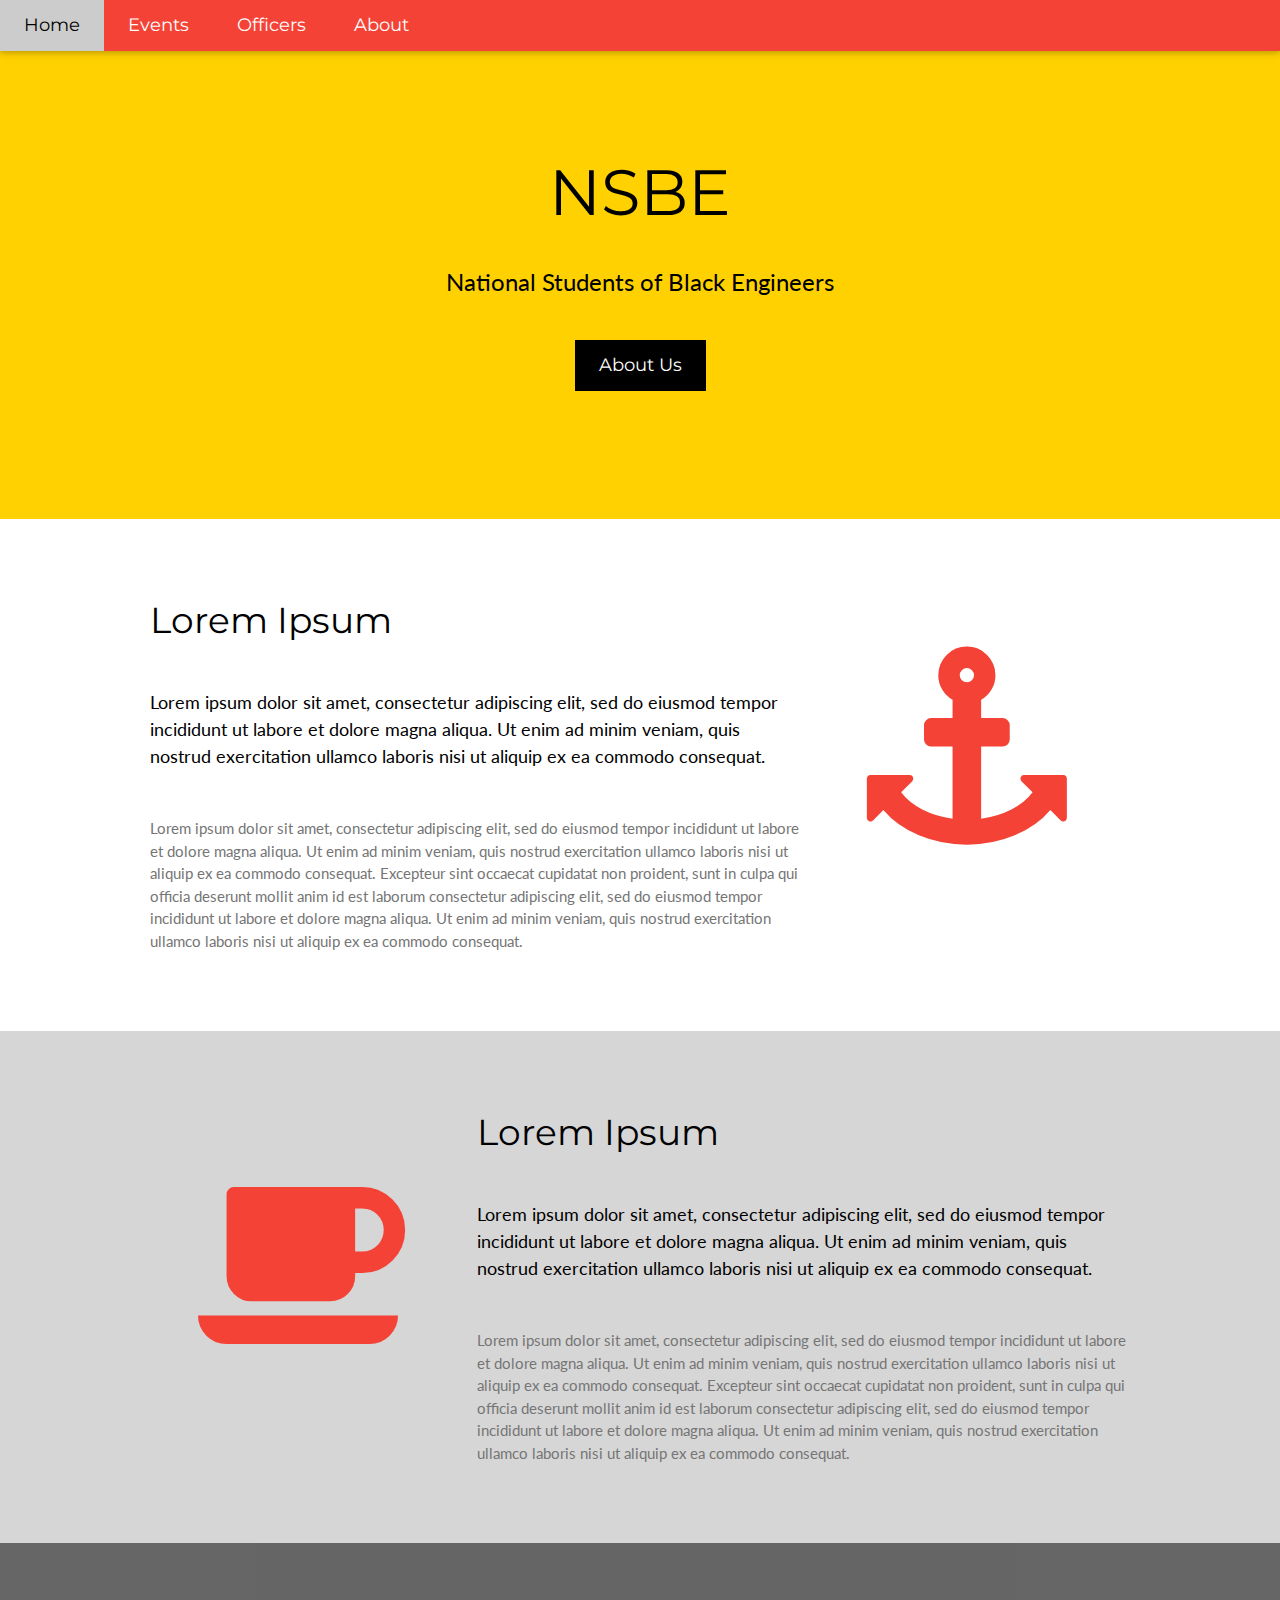
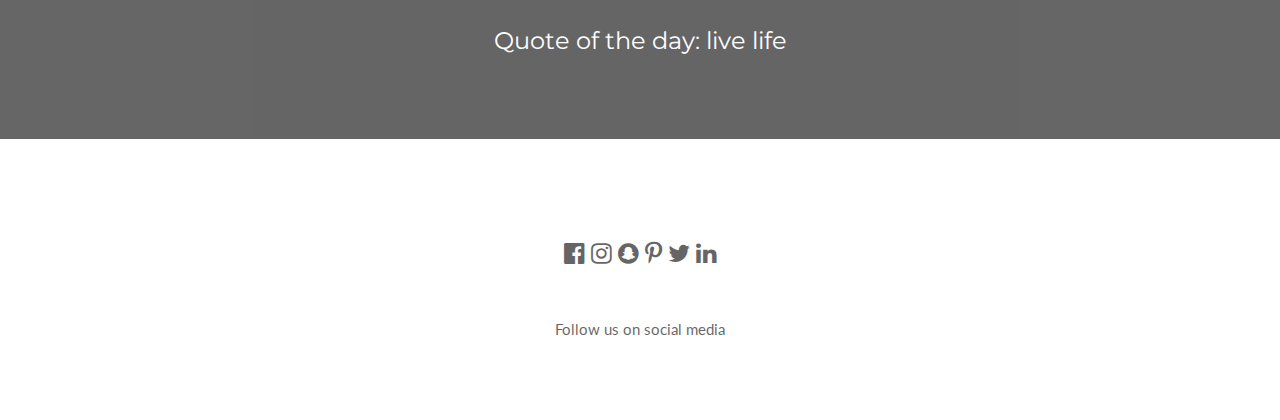
<file: index.html>
<!DOCTYPE html>
<html lang="en">
<head>
<title>NSBE at IU</title>
<meta charset="UTF-8">
<meta name="viewport" content="width=device-width, initial-scale=1">
<link rel="stylesheet" href="w3.css">
<link rel="stylesheet" href="https://fonts.googleapis.com/css?family=Lato">
<link rel="stylesheet" href="https://fonts.googleapis.com/css?family=Montserrat">
<link rel="stylesheet" href="https://cdnjs.cloudflare.com/ajax/libs/font-awesome/4.7.0/css/font-awesome.min.css">
<style>
body,h1,h2,h3,h4,h5,h6 {font-family: "Lato", sans-serif}
.w3-bar,h1,button {font-family: "Montserrat", sans-serif}
.fa-anchor,.fa-coffee {font-size:200px}
</style>
</head>
<body>

<!-- Navbar -->
<div class="w3-top">
  <div class="w3-bar w3-red w3-card w3-left-align w3-large">
    <a class="w3-bar-item w3-button w3-hide-medium w3-hide-large w3-right w3-padding-large w3-hover-white w3-large w3-yellow" href="javascript:void(0);" onclick="myFunction()" title="Toggle Navigation Menu"><i class="fa fa-bars"></i></a>
    <a href="/index.html" class="w3-bar-item w3-button w3-padding-large w3-white">Home</a>
    <a href="/events.html" class="w3-bar-item w3-button w3-hide-small w3-padding-large w3-hover-white">Events</a>
    <a href="/officers.html" class="w3-bar-item w3-button w3-hide-small w3-padding-large w3-hover-white">Officers</a>
    <a href="/about.html" class="w3-bar-item w3-button w3-hide-small w3-padding-large w3-hover-white">About</a>
  </div>

  <!-- Navbar on small screens -->
  <div id="navDemo" class="w3-bar-block w3-white w3-hide w3-hide-large w3-hide-medium w3-large">
    <a href="/index.html" class="w3-bar-item w3-button w3-padding-large">Home</a>
    <a href="/events.html" class="w3-bar-item w3-button w3-padding-large">Events</a>
    <a href="/officers.html" class="w3-bar-item w3-button w3-padding-large">Officers</a>
    <a href="/about.html" class="w3-bar-item w3-button w3-padding-large">About</a>
  </div>
</div>

<!-- Header -->
<header class="w3-container w3-yellow w3-center" style="padding:128px 16px">
  <h1 class="w3-margin w3-jumbo">NSBE</h1>
  <p class="w3-xlarge">National Students of Black Engineers</p>
  <form action="/about.html">
  <button type="submit" class="w3-button w3-black w3-padding-large w3-large w3-margin-top">About Us</button>
  </form>
</header>

<!-- First Grid -->
<div class="w3-row-padding w3-padding-64 w3-container">
  <div class="w3-content">
    <div class="w3-twothird">
      <h1>Lorem Ipsum</h1>
      <h5 class="w3-padding-32">Lorem ipsum dolor sit amet, consectetur adipiscing elit, sed do eiusmod tempor incididunt ut labore et dolore magna aliqua. Ut enim ad minim veniam, quis nostrud exercitation ullamco laboris nisi ut aliquip ex ea commodo consequat.</h5>

      <p class="w3-text-grey">Lorem ipsum dolor sit amet, consectetur adipiscing elit, sed do eiusmod tempor incididunt ut labore et dolore magna aliqua. Ut enim ad minim veniam, quis nostrud exercitation ullamco laboris nisi ut aliquip ex ea commodo consequat. Excepteur sint
        occaecat cupidatat non proident, sunt in culpa qui officia deserunt mollit anim id est laborum consectetur adipiscing elit, sed do eiusmod tempor incididunt ut labore et dolore magna aliqua. Ut enim ad minim veniam, quis nostrud exercitation ullamco
        laboris nisi ut aliquip ex ea commodo consequat.</p>
    </div>

    <div class="w3-third w3-center">
      <i class="fa fa-anchor w3-padding-64 w3-text-red"></i>
    </div>
  </div>
</div>

<!-- Second Grid -->
<div class="w3-row-padding w3-light-grey w3-padding-64 w3-container">
  <div class="w3-content">
    <div class="w3-third w3-center">
      <i class="fa fa-coffee w3-padding-64 w3-text-red w3-margin-right"></i>
    </div>

    <div class="w3-twothird">
      <h1>Lorem Ipsum</h1>
      <h5 class="w3-padding-32">Lorem ipsum dolor sit amet, consectetur adipiscing elit, sed do eiusmod tempor incididunt ut labore et dolore magna aliqua. Ut enim ad minim veniam, quis nostrud exercitation ullamco laboris nisi ut aliquip ex ea commodo consequat.</h5>

      <p class="w3-text-grey">Lorem ipsum dolor sit amet, consectetur adipiscing elit, sed do eiusmod tempor incididunt ut labore et dolore magna aliqua. Ut enim ad minim veniam, quis nostrud exercitation ullamco laboris nisi ut aliquip ex ea commodo consequat. Excepteur sint
        occaecat cupidatat non proident, sunt in culpa qui officia deserunt mollit anim id est laborum consectetur adipiscing elit, sed do eiusmod tempor incididunt ut labore et dolore magna aliqua. Ut enim ad minim veniam, quis nostrud exercitation ullamco
        laboris nisi ut aliquip ex ea commodo consequat.</p>
    </div>
  </div>
</div>

<div class="w3-container w3-black w3-center w3-opacity w3-padding-64">
    <h1 class="w3-margin w3-xlarge">Quote of the day: live life</h1>
</div>

<!-- Footer -->
<footer class="w3-container w3-padding-64 w3-center w3-opacity">  
  <div class="w3-xlarge w3-padding-32">
    <i class="fa fa-facebook-official w3-hover-opacity"></i>
    <i class="fa fa-instagram w3-hover-opacity"></i>
    <i class="fa fa-snapchat w3-hover-opacity"></i>
    <i class="fa fa-pinterest-p w3-hover-opacity"></i>
    <i class="fa fa-twitter w3-hover-opacity"></i>
    <i class="fa fa-linkedin w3-hover-opacity"></i>
 </div>
 <p>Follow us on social media</p>
</footer>

<script>
// Used to toggle the menu on small screens when clicking on the menu button
function myFunction() {
  var x = document.getElementById("navDemo");
  if (x.className.indexOf("w3-show") == -1) {
    x.className += " w3-show";
  } else { 
    x.className = x.className.replace(" w3-show", "");
  }
}
</script>

</body>
</html>
</file>
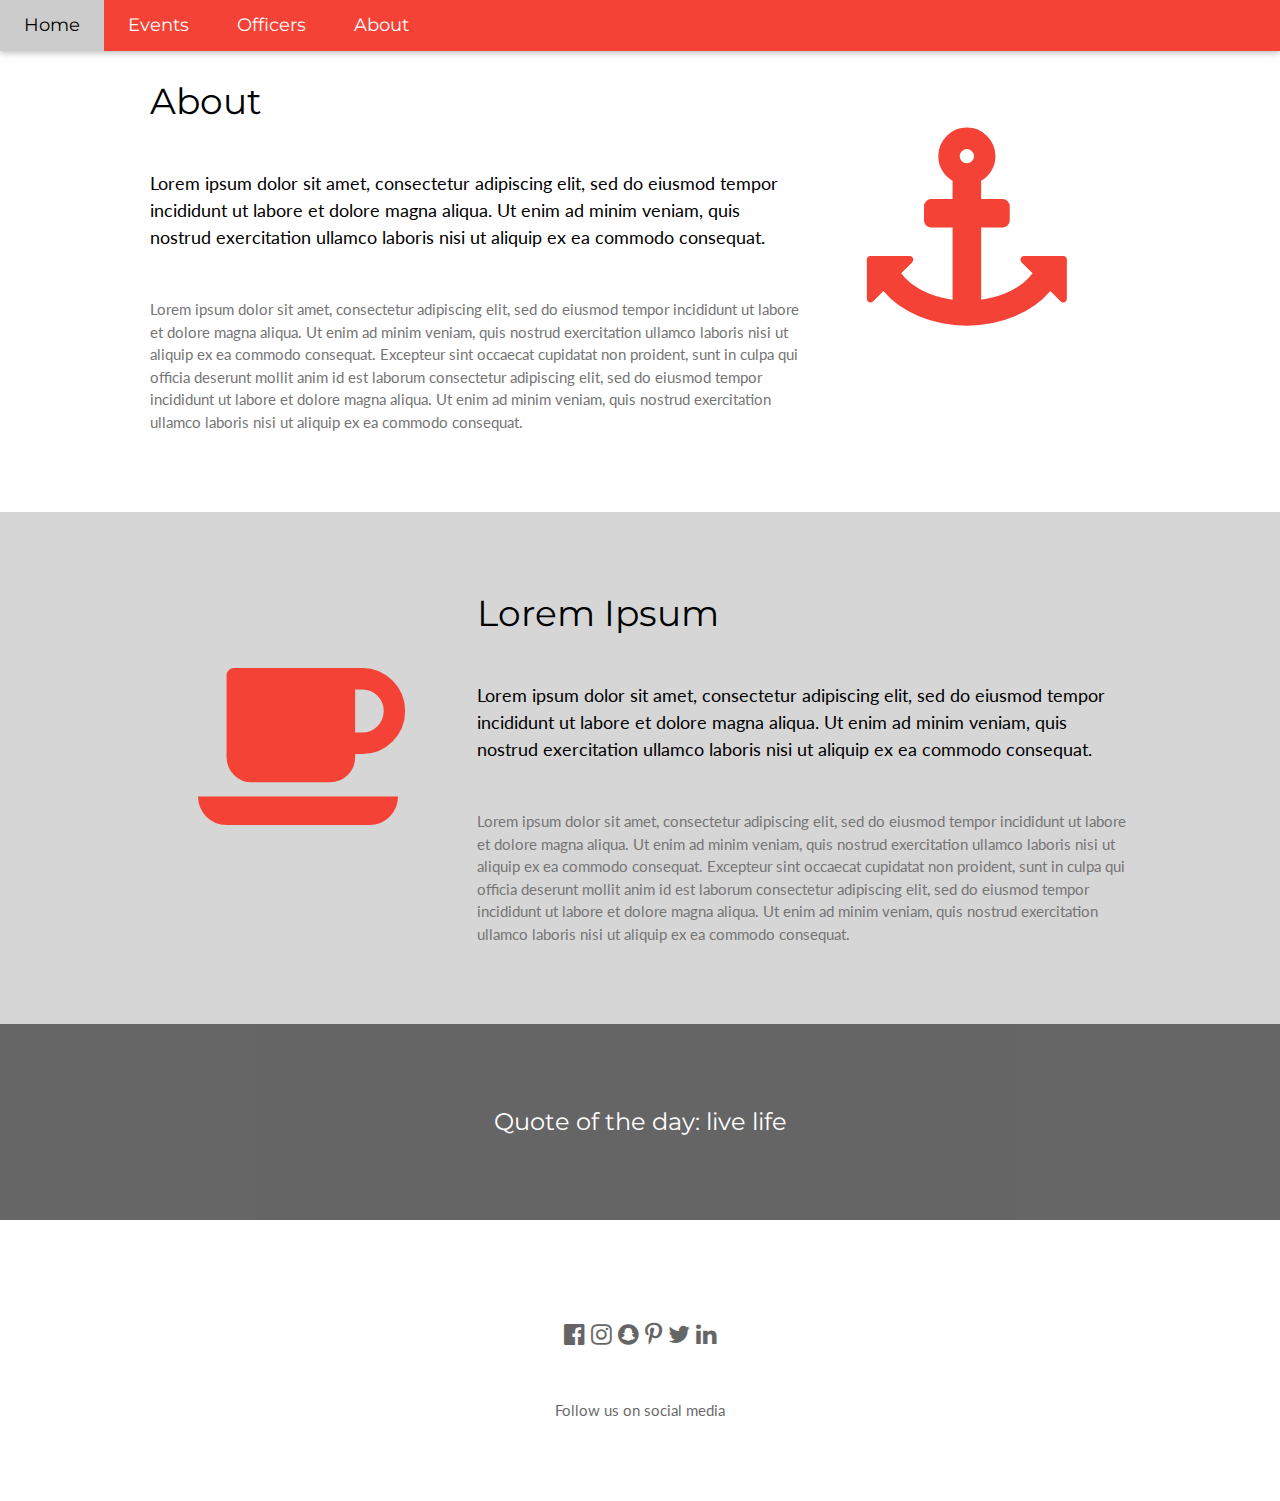
<file: about.html>
<!DOCTYPE html>
<html lang="en">
<head>
<title>NSBE at IU</title>
<meta charset="UTF-8">
<meta name="viewport" content="width=device-width, initial-scale=1">
<link rel="stylesheet" href="w3.css">
<link rel="stylesheet" href="https://fonts.googleapis.com/css?family=Lato">
<link rel="stylesheet" href="https://fonts.googleapis.com/css?family=Montserrat">
<link rel="stylesheet" href="https://cdnjs.cloudflare.com/ajax/libs/font-awesome/4.7.0/css/font-awesome.min.css">
<style>
body,h1,h2,h3,h4,h5,h6 {font-family: "Lato", sans-serif}
.w3-bar,h1,button {font-family: "Montserrat", sans-serif}
.fa-anchor,.fa-coffee {font-size:200px}
</style>
</head>
<body>

<!-- Navbar -->
<div class="w3-top">
  <div class="w3-bar w3-red w3-card w3-left-align w3-large">
    <a class="w3-bar-item w3-button w3-hide-medium w3-hide-large w3-right w3-padding-large w3-hover-white w3-large w3-yellow" href="javascript:void(0);" onclick="myFunction()" title="Toggle Navigation Menu"><i class="fa fa-bars"></i></a>
    <a href="/index.html" class="w3-bar-item w3-button w3-padding-large w3-white">Home</a>
    <a href="/events.html" class="w3-bar-item w3-button w3-hide-small w3-padding-large w3-hover-white">Events</a>
    <a href="/officers.html" class="w3-bar-item w3-button w3-hide-small w3-padding-large w3-hover-white">Officers</a>
    <a href="/about.html" class="w3-bar-item w3-button w3-hide-small w3-padding-large w3-hover-white">About</a>
  </div>

  <!-- Navbar on small screens -->
  <div id="navDemo" class="w3-bar-block w3-white w3-hide w3-hide-large w3-hide-medium w3-large">
    <a href="/index.html" class="w3-bar-item w3-button w3-padding-large">Home</a>
    <a href="/events.html" class="w3-bar-item w3-button w3-padding-large">Events</a>
    <a href="/officers.html" class="w3-bar-item w3-button w3-padding-large">Officers</a>
    <a href="/about.html" class="w3-bar-item w3-button w3-padding-large">About</a>
  </div>
</div>

<!-- First Grid -->
<div class="w3-row-padding w3-padding-64 w3-container">
  <div class="w3-content">
    <div class="w3-twothird">
      <h1>About</h1>
      <h5 class="w3-padding-32">Lorem ipsum dolor sit amet, consectetur adipiscing elit, sed do eiusmod tempor incididunt ut labore et dolore magna aliqua. Ut enim ad minim veniam, quis nostrud exercitation ullamco laboris nisi ut aliquip ex ea commodo consequat.</h5>

      <p class="w3-text-grey">Lorem ipsum dolor sit amet, consectetur adipiscing elit, sed do eiusmod tempor incididunt ut labore et dolore magna aliqua. Ut enim ad minim veniam, quis nostrud exercitation ullamco laboris nisi ut aliquip ex ea commodo consequat. Excepteur sint
        occaecat cupidatat non proident, sunt in culpa qui officia deserunt mollit anim id est laborum consectetur adipiscing elit, sed do eiusmod tempor incididunt ut labore et dolore magna aliqua. Ut enim ad minim veniam, quis nostrud exercitation ullamco
        laboris nisi ut aliquip ex ea commodo consequat.</p>
    </div>

    <div class="w3-third w3-center">
      <i class="fa fa-anchor w3-padding-64 w3-text-red"></i>
    </div>
  </div>
</div>

<!-- Second Grid -->
<div class="w3-row-padding w3-light-grey w3-padding-64 w3-container">
  <div class="w3-content">
    <div class="w3-third w3-center">
      <i class="fa fa-coffee w3-padding-64 w3-text-red w3-margin-right"></i>
    </div>

    <div class="w3-twothird">
      <h1>Lorem Ipsum</h1>
      <h5 class="w3-padding-32">Lorem ipsum dolor sit amet, consectetur adipiscing elit, sed do eiusmod tempor incididunt ut labore et dolore magna aliqua. Ut enim ad minim veniam, quis nostrud exercitation ullamco laboris nisi ut aliquip ex ea commodo consequat.</h5>

      <p class="w3-text-grey">Lorem ipsum dolor sit amet, consectetur adipiscing elit, sed do eiusmod tempor incididunt ut labore et dolore magna aliqua. Ut enim ad minim veniam, quis nostrud exercitation ullamco laboris nisi ut aliquip ex ea commodo consequat. Excepteur sint
        occaecat cupidatat non proident, sunt in culpa qui officia deserunt mollit anim id est laborum consectetur adipiscing elit, sed do eiusmod tempor incididunt ut labore et dolore magna aliqua. Ut enim ad minim veniam, quis nostrud exercitation ullamco
        laboris nisi ut aliquip ex ea commodo consequat.</p>
    </div>
  </div>
</div>

<div class="w3-container w3-black w3-center w3-opacity w3-padding-64">
    <h1 class="w3-margin w3-xlarge">Quote of the day: live life</h1>
</div>

<!-- Footer -->
<footer class="w3-container w3-padding-64 w3-center w3-opacity">  
  <div class="w3-xlarge w3-padding-32">
    <i class="fa fa-facebook-official w3-hover-opacity"></i>
    <i class="fa fa-instagram w3-hover-opacity"></i>
    <i class="fa fa-snapchat w3-hover-opacity"></i>
    <i class="fa fa-pinterest-p w3-hover-opacity"></i>
    <i class="fa fa-twitter w3-hover-opacity"></i>
    <i class="fa fa-linkedin w3-hover-opacity"></i>
 </div>
 <p>Follow us on social media</p>
</footer>

<script>
// Used to toggle the menu on small screens when clicking on the menu button
function myFunction() {
  var x = document.getElementById("navDemo");
  if (x.className.indexOf("w3-show") == -1) {
    x.className += " w3-show";
  } else { 
    x.className = x.className.replace(" w3-show", "");
  }
}
</script>

</body>
</html>
</file>
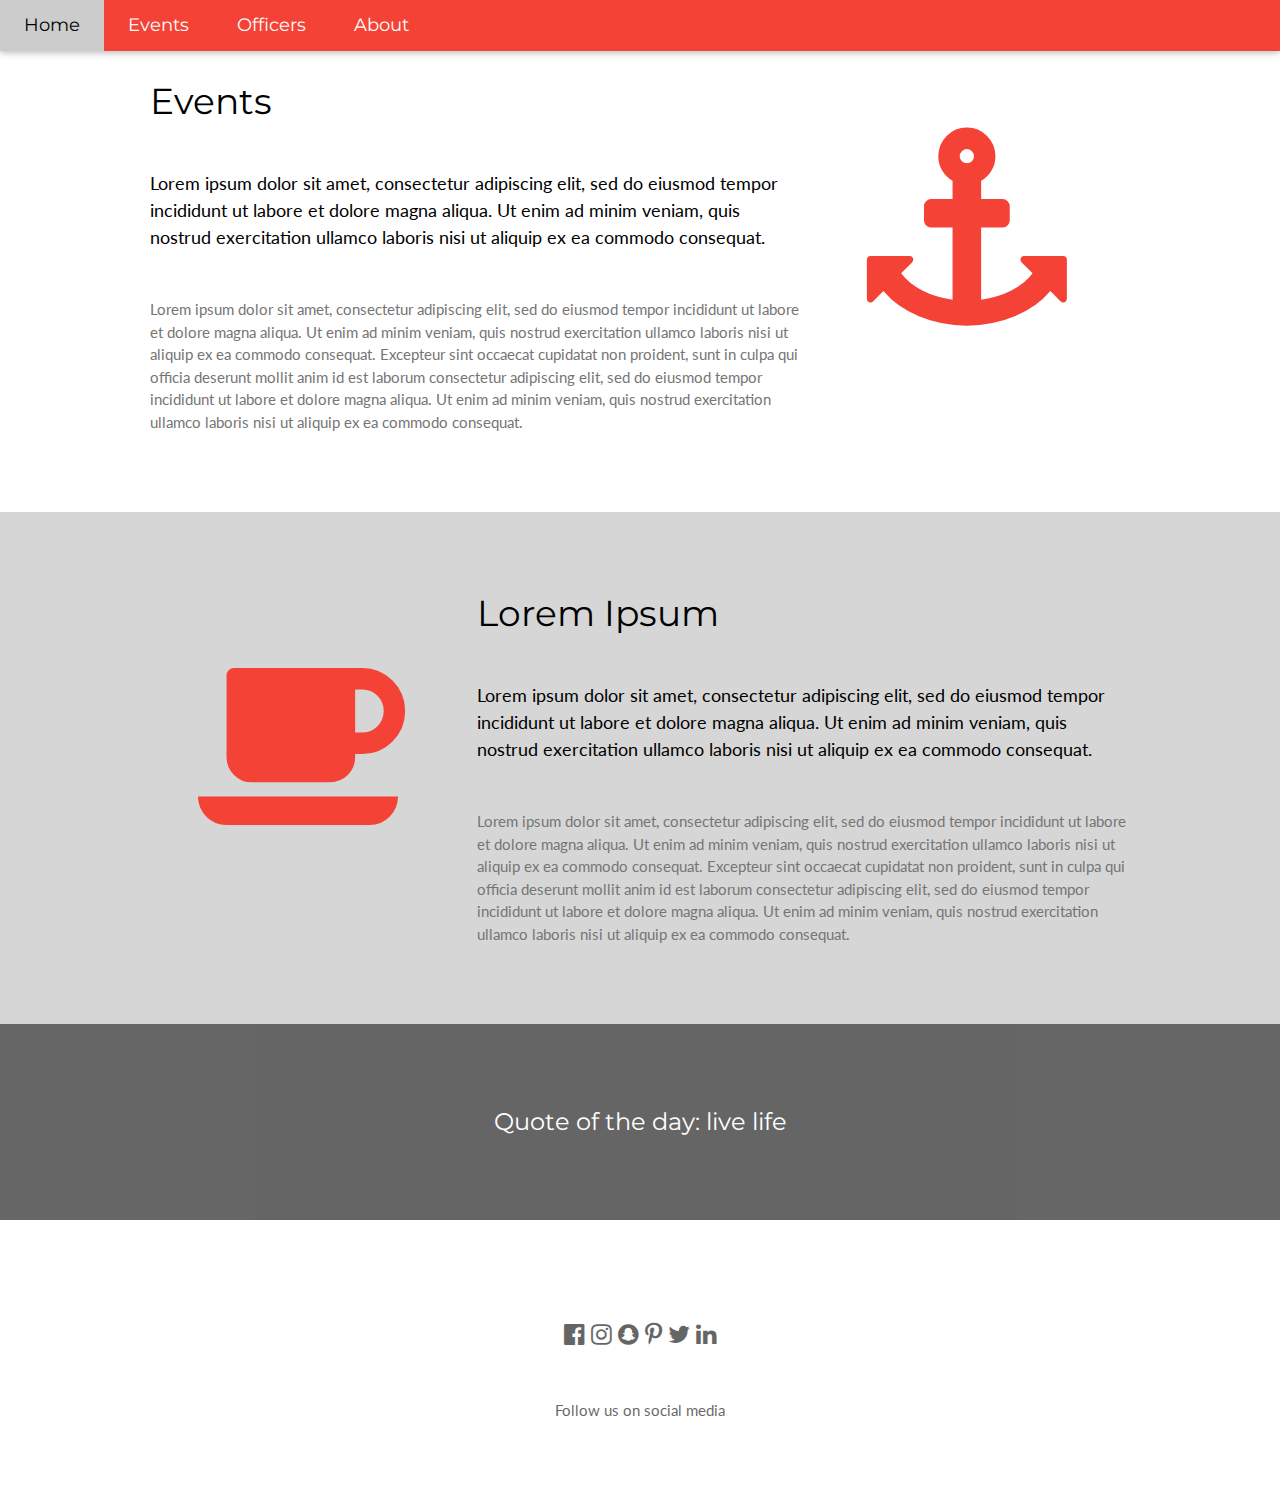
<file: events.html>
<!DOCTYPE html>
<html lang="en">
<head>
<title>NSBE at IU</title>
<meta charset="UTF-8">
<meta name="viewport" content="width=device-width, initial-scale=1">
<link rel="stylesheet" href="w3.css">
<link rel="stylesheet" href="https://fonts.googleapis.com/css?family=Lato">
<link rel="stylesheet" href="https://fonts.googleapis.com/css?family=Montserrat">
<link rel="stylesheet" href="https://cdnjs.cloudflare.com/ajax/libs/font-awesome/4.7.0/css/font-awesome.min.css">
<style>
body,h1,h2,h3,h4,h5,h6 {font-family: "Lato", sans-serif}
.w3-bar,h1,button {font-family: "Montserrat", sans-serif}
.fa-anchor,.fa-coffee {font-size:200px}
</style>
</head>
<body>

<!-- Navbar -->
<div class="w3-top">
  <div class="w3-bar w3-red w3-card w3-left-align w3-large">
    <a class="w3-bar-item w3-button w3-hide-medium w3-hide-large w3-right w3-padding-large w3-hover-white w3-large w3-yellow" href="javascript:void(0);" onclick="myFunction()" title="Toggle Navigation Menu"><i class="fa fa-bars"></i></a>
    <a href="/index.html" class="w3-bar-item w3-button w3-padding-large w3-white">Home</a>
    <a href="/events.html" class="w3-bar-item w3-button w3-hide-small w3-padding-large w3-hover-white">Events</a>
    <a href="/officers.html" class="w3-bar-item w3-button w3-hide-small w3-padding-large w3-hover-white">Officers</a>
    <a href="/about.html" class="w3-bar-item w3-button w3-hide-small w3-padding-large w3-hover-white">About</a>
  </div>

  <!-- Navbar on small screens -->
  <div id="navDemo" class="w3-bar-block w3-white w3-hide w3-hide-large w3-hide-medium w3-large">
    <a href="/index.html" class="w3-bar-item w3-button w3-padding-large">Home</a>
    <a href="/events.html" class="w3-bar-item w3-button w3-padding-large">Events</a>
    <a href="/officers.html" class="w3-bar-item w3-button w3-padding-large">Officers</a>
    <a href="/about.html" class="w3-bar-item w3-button w3-padding-large">About</a>
  </div>
</div>

<!-- First Grid -->
<div class="w3-row-padding w3-padding-64 w3-container">
  <div class="w3-content">
    <div class="w3-twothird">
      <h1>Events</h1>
      <h5 class="w3-padding-32">Lorem ipsum dolor sit amet, consectetur adipiscing elit, sed do eiusmod tempor incididunt ut labore et dolore magna aliqua. Ut enim ad minim veniam, quis nostrud exercitation ullamco laboris nisi ut aliquip ex ea commodo consequat.</h5>

      <p class="w3-text-grey">Lorem ipsum dolor sit amet, consectetur adipiscing elit, sed do eiusmod tempor incididunt ut labore et dolore magna aliqua. Ut enim ad minim veniam, quis nostrud exercitation ullamco laboris nisi ut aliquip ex ea commodo consequat. Excepteur sint
        occaecat cupidatat non proident, sunt in culpa qui officia deserunt mollit anim id est laborum consectetur adipiscing elit, sed do eiusmod tempor incididunt ut labore et dolore magna aliqua. Ut enim ad minim veniam, quis nostrud exercitation ullamco
        laboris nisi ut aliquip ex ea commodo consequat.</p>
    </div>

    <div class="w3-third w3-center">
      <i class="fa fa-anchor w3-padding-64 w3-text-red"></i>
    </div>
  </div>
</div>

<!-- Second Grid -->
<div class="w3-row-padding w3-light-grey w3-padding-64 w3-container">
  <div class="w3-content">
    <div class="w3-third w3-center">
      <i class="fa fa-coffee w3-padding-64 w3-text-red w3-margin-right"></i>
    </div>

    <div class="w3-twothird">
      <h1>Lorem Ipsum</h1>
      <h5 class="w3-padding-32">Lorem ipsum dolor sit amet, consectetur adipiscing elit, sed do eiusmod tempor incididunt ut labore et dolore magna aliqua. Ut enim ad minim veniam, quis nostrud exercitation ullamco laboris nisi ut aliquip ex ea commodo consequat.</h5>

      <p class="w3-text-grey">Lorem ipsum dolor sit amet, consectetur adipiscing elit, sed do eiusmod tempor incididunt ut labore et dolore magna aliqua. Ut enim ad minim veniam, quis nostrud exercitation ullamco laboris nisi ut aliquip ex ea commodo consequat. Excepteur sint
        occaecat cupidatat non proident, sunt in culpa qui officia deserunt mollit anim id est laborum consectetur adipiscing elit, sed do eiusmod tempor incididunt ut labore et dolore magna aliqua. Ut enim ad minim veniam, quis nostrud exercitation ullamco
        laboris nisi ut aliquip ex ea commodo consequat.</p>
    </div>
  </div>
</div>

<div class="w3-container w3-black w3-center w3-opacity w3-padding-64">
    <h1 class="w3-margin w3-xlarge">Quote of the day: live life</h1>
</div>

<!-- Footer -->
<footer class="w3-container w3-padding-64 w3-center w3-opacity">  
  <div class="w3-xlarge w3-padding-32">
    <i class="fa fa-facebook-official w3-hover-opacity"></i>
    <i class="fa fa-instagram w3-hover-opacity"></i>
    <i class="fa fa-snapchat w3-hover-opacity"></i>
    <i class="fa fa-pinterest-p w3-hover-opacity"></i>
    <i class="fa fa-twitter w3-hover-opacity"></i>
    <i class="fa fa-linkedin w3-hover-opacity"></i>
 </div>
 <p>Follow us on social media</p>
</footer>

<script>
// Used to toggle the menu on small screens when clicking on the menu button
function myFunction() {
  var x = document.getElementById("navDemo");
  if (x.className.indexOf("w3-show") == -1) {
    x.className += " w3-show";
  } else { 
    x.className = x.className.replace(" w3-show", "");
  }
}
</script>

</body>
</html>
</file>
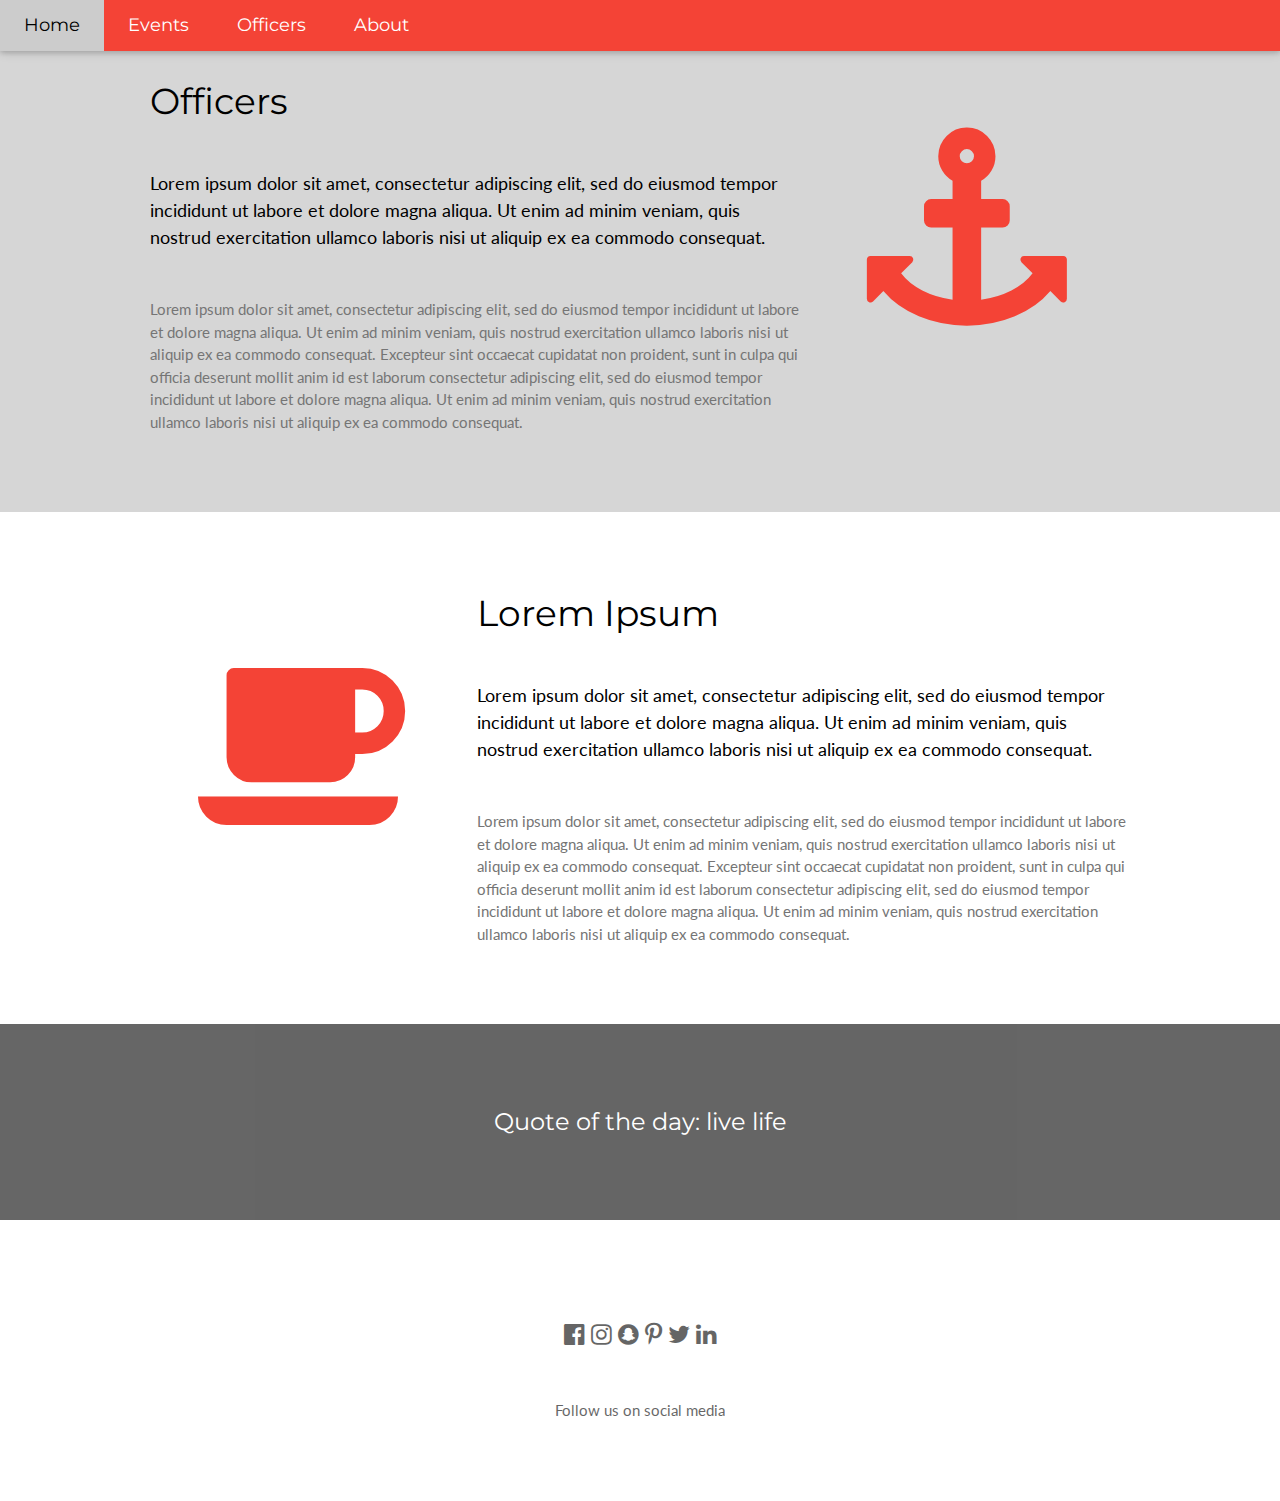
<file: officers.html>
<!DOCTYPE html>
<html lang="en">
<head>
<title>NSBE at IU</title>
<meta charset="UTF-8">
<meta name="viewport" content="width=device-width, initial-scale=1">
<link rel="stylesheet" href="w3.css">
<link rel="stylesheet" href="https://fonts.googleapis.com/css?family=Lato">
<link rel="stylesheet" href="https://fonts.googleapis.com/css?family=Montserrat">
<link rel="stylesheet" href="https://cdnjs.cloudflare.com/ajax/libs/font-awesome/4.7.0/css/font-awesome.min.css">
<link rel="stylesheet" type="text/css" href="./css/board.css" />
<style>
body,h1,h2,h3,h4,h5,h6 {font-family: "Lato", sans-serif}
.w3-bar,h1,button {font-family: "Montserrat", sans-serif}
.fa-anchor,.fa-coffee {font-size:200px}
</style>
</head>
<body>

<!-- Navbar -->
<div class="w3-top">
  <div class="w3-bar w3-red w3-card w3-left-align w3-large">
    <a class="w3-bar-item w3-button w3-hide-medium w3-hide-large w3-right w3-padding-large w3-hover-white w3-large w3-yellow" href="javascript:void(0);" onclick="myFunction()" title="Toggle Navigation Menu"><i class="fa fa-bars"></i></a>
    <a href="/index.html" class="w3-bar-item w3-button w3-padding-large w3-white">Home</a>
    <a href="/events.html" class="w3-bar-item w3-button w3-hide-small w3-padding-large w3-hover-white">Events</a>
    <a href="/officers.html" class="w3-bar-item w3-button w3-hide-small w3-padding-large w3-hover-white">Officers</a>
    <a href="/about.html" class="w3-bar-item w3-button w3-hide-small w3-padding-large w3-hover-white">About</a>
  </div>

  <!-- Navbar on small screens -->
  <div id="navDemo" class="w3-bar-block w3-white w3-hide w3-hide-large w3-hide-medium w3-large">
    <a href="/index.html" class="w3-bar-item w3-button w3-padding-large">Home</a>
    <a href="/events.html" class="w3-bar-item w3-button w3-padding-large">Events</a>
    <a href="/officers.html" class="w3-bar-item w3-button w3-padding-large">Officers</a>
    <a href="/about.html" class="w3-bar-item w3-button w3-padding-large">About</a>
  </div>
</div>

<!-- First Grid -->
<div class="w3-light-gray w3-row-padding w3-padding-64 w3-container">
  <div class="w3-content">
    <div class="w3-twothird">
      <h1>Officers</h1>
      <h5 class="w3-padding-32">Lorem ipsum dolor sit amet, consectetur adipiscing elit, sed do eiusmod tempor incididunt ut labore et dolore magna aliqua. Ut enim ad minim veniam, quis nostrud exercitation ullamco laboris nisi ut aliquip ex ea commodo consequat.</h5>

      <p class="w3-text-grey">Lorem ipsum dolor sit amet, consectetur adipiscing elit, sed do eiusmod tempor incididunt ut labore et dolore magna aliqua. Ut enim ad minim veniam, quis nostrud exercitation ullamco laboris nisi ut aliquip ex ea commodo consequat. Excepteur sint
        occaecat cupidatat non proident, sunt in culpa qui officia deserunt mollit anim id est laborum consectetur adipiscing elit, sed do eiusmod tempor incididunt ut labore et dolore magna aliqua. Ut enim ad minim veniam, quis nostrud exercitation ullamco
        laboris nisi ut aliquip ex ea commodo consequat.</p>
    </div>

    <div class="w3-third w3-center">
      <i class="fa fa-anchor w3-padding-64 w3-text-red"></i>
    </div>
  </div>
</div>

<!-- Second Grid -->
<div class="w3-row-padding w3-padding-64 w3-container">
  <div class="w3-content">
    <div class="w3-third w3-center">
      <i class="fa fa-coffee w3-padding-64 w3-text-red w3-margin-right"></i>
    </div>

    <div class="w3-twothird">
      <h1>Lorem Ipsum</h1>
      <h5 class="w3-padding-32">Lorem ipsum dolor sit amet, consectetur adipiscing elit, sed do eiusmod tempor incididunt ut labore et dolore magna aliqua. Ut enim ad minim veniam, quis nostrud exercitation ullamco laboris nisi ut aliquip ex ea commodo consequat.</h5>

      <p class="w3-text-grey">Lorem ipsum dolor sit amet, consectetur adipiscing elit, sed do eiusmod tempor incididunt ut labore et dolore magna aliqua. Ut enim ad minim veniam, quis nostrud exercitation ullamco laboris nisi ut aliquip ex ea commodo consequat. Excepteur sint
        occaecat cupidatat non proident, sunt in culpa qui officia deserunt mollit anim id est laborum consectetur adipiscing elit, sed do eiusmod tempor incididunt ut labore et dolore magna aliqua. Ut enim ad minim veniam, quis nostrud exercitation ullamco
        laboris nisi ut aliquip ex ea commodo consequat.</p>
    </div>
  </div>
</div>

<div class="w3-container w3-black w3-center w3-opacity w3-padding-64">
    <h1 class="w3-margin w3-xlarge">Quote of the day: live life</h1>
</div>

<!-- Footer -->
<footer class="w3-container w3-padding-64 w3-center w3-opacity">  
  <div class="w3-xlarge w3-padding-32">
    <i class="fa fa-facebook-official w3-hover-opacity"></i>
    <i class="fa fa-instagram w3-hover-opacity"></i>
    <i class="fa fa-snapchat w3-hover-opacity"></i>
    <i class="fa fa-pinterest-p w3-hover-opacity"></i>
    <i class="fa fa-twitter w3-hover-opacity"></i>
    <i class="fa fa-linkedin w3-hover-opacity"></i>
 </div>
 <p>Follow us on social media</p>
</footer>

<script>
// Used to toggle the menu on small screens when clicking on the menu button
function myFunction() {
  var x = document.getElementById("navDemo");
  if (x.className.indexOf("w3-show") == -1) {
    x.className += " w3-show";
  } else { 
    x.className = x.className.replace(" w3-show", "");
  }
}
</script>

</body>
</html>
</file>
<file: css/board.css>
.board-slide {
    display: block;
    width: 100%;
    padding: 150px 18%;
    background-color: #fdfdfd;
}

    .board-slide.gray {
        background-color: #f3f3f3;
    }

    .board-slide table {
        width: 100%;
        position: relative;
        top: 50px;
        opacity: 0;
    }

    .board-slide h1 {
        font-size: 60px;
        font-family: 'Muli';
        font-weight: 800;
        color: black;
        letter-spacing: -2px;
        margin-top: 0;
        margin-bottom: -6px;
        line-height: 50px;
    }

    .board-slide h2 {
        font-size: 40px;
        font-family: 'Noto Sans';
        font-weight: 400;
        color: #333333;
        letter-spacing: -1px;
        margin-top: 10px;
        line-height: 40px;
    }

    .board-slide td.member-portrait {
        width: 33%;
	height: 530px;
        background-size: cover;
        background-position: center;
        /*box-shadow: 20px 20px 0 #000000;*/
        box-shadow: 0 0 40px rgba(80, 80, 80, 0.4);
        border-radius: 8px;
    }

    .board-slide td:nth-child(2) {
        padding: 40px 0 40px 60px;
        font-family: 'Noto Sans';
        font-size: 24px;
        color: #555555;
        letter-spacing: -1px;
    }

@media only screen and (max-width: 1699px) {
    .board-slide td.member-portrait {
        width: 45%;
    }
}

@media only screen and (max-width: 1499px) {
    .board-slide {
        padding: 100px 10%;
    }
}

@media only screen and (max-width: 1045px) {
    .board-slide td.member-portrait {
        display: none;
    }
}
</file>
